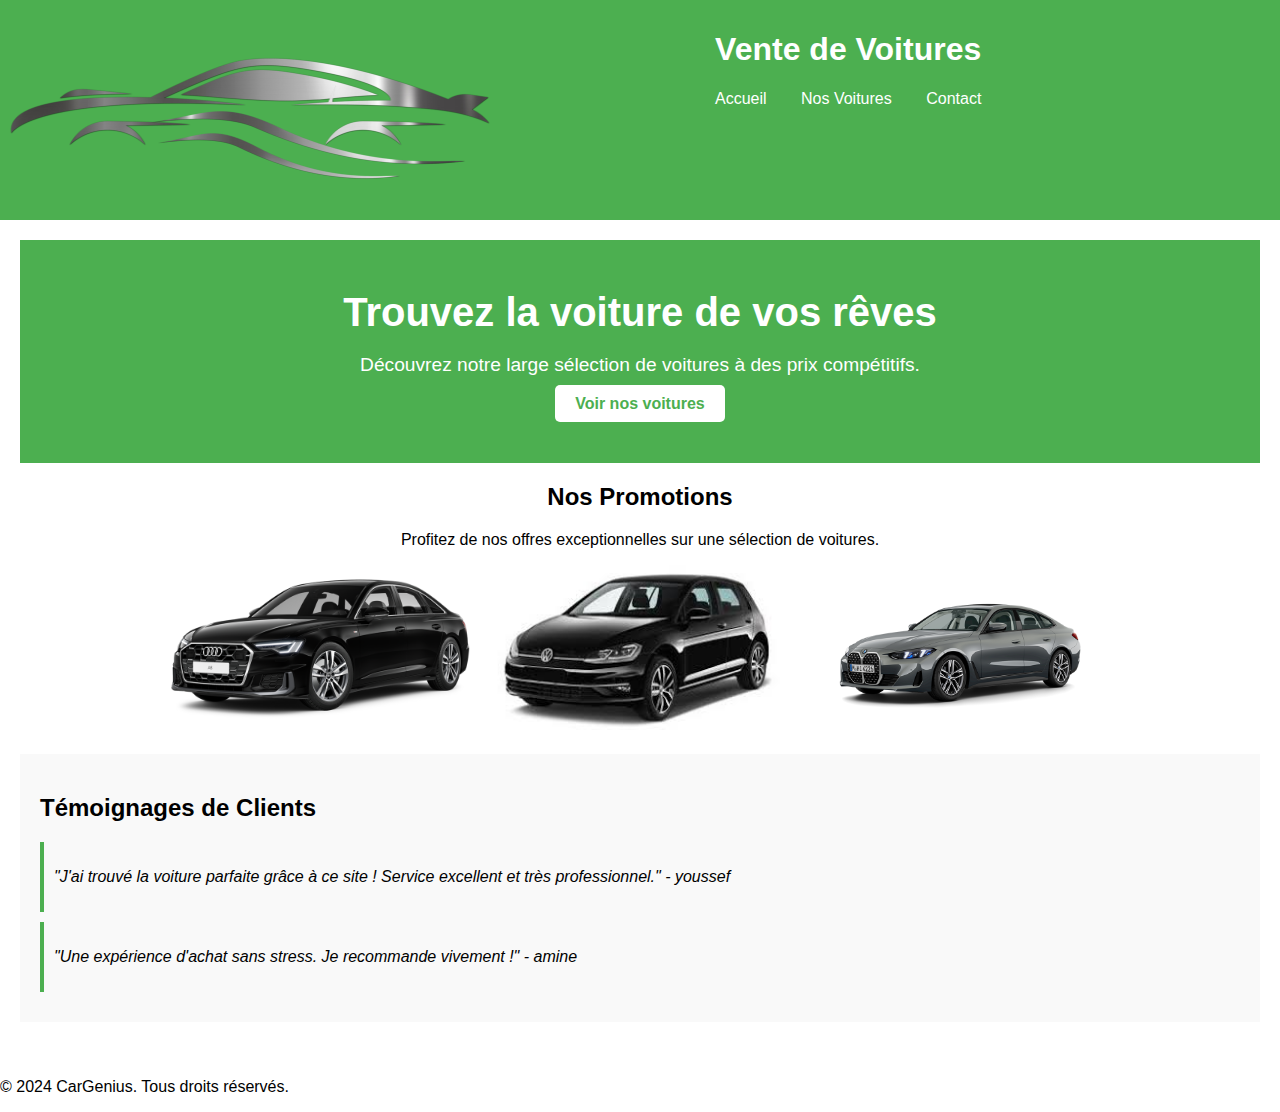
<file: index.html>
<!DOCTYPE html>
<html lang="fr">
<head>
    <meta charset="UTF-8">
    <meta name="viewport" content="width=device-width, initial-scale=1.0">
    <link rel="stylesheet" href="style.css">
    <title>Vente de Voitures</title>
</head>
<body>
    <header style="display: flex;">
        
            
            <img src="car-stainless-logo-png.webp" alt="CarGenius"
            height="200px"
            width="500px">
<div style="margin-left: 200px;">


       

        <h1>Vente de Voitures</h1>
        <nav>
            <ul>
                <li><a href="index.html">Accueil</a></li>
                <li><a href="cars.html">Nos Voitures</a></li>
                <li><a href="contact.html">Contact</a></li>
            </ul>
        </nav> 
    </div>
    </header>
    
    <main>
        <section class="hero">
            <h2>Trouvez la voiture de vos rêves</h2>
            <p>Découvrez notre large sélection de voitures à des prix compétitifs.</p>
            <a href="cars.html" class="btn">Voir nos voitures</a>
        </section>

        <section class="promo">
            <h2>Nos Promotions</h2>
            <p>Profitez de nos offres exceptionnelles sur une sélection de voitures.</p>
            <div class="promo-images">
                <img src="46970.png" alt="Voiture de promotion 1">
                <img src="7.jpg" alt="Voiture de promotion 2">
                <img src="bmw-4-series-gran-coupe-modelfinder.png" alt="Voiture de promotion 3">
            </div>
        </section>

        <section class="testimonials">
            <h2>Témoignages de Clients</h2>
            <div class="testimonial-item">
                <p>"J'ai trouvé la voiture parfaite grâce à ce site ! Service excellent et très professionnel." - youssef</p>
            </div>
            <div class="testimonial-item">
                <p>"Une expérience d'achat sans stress. Je recommande vivement !" - amine</p>
            </div>
        </section>
    </main>
   
    
    <footer>
        <p>&copy; 2024 CarGenius. Tous droits réservés.</p>
    </footer>
</body>
</html>
</file>
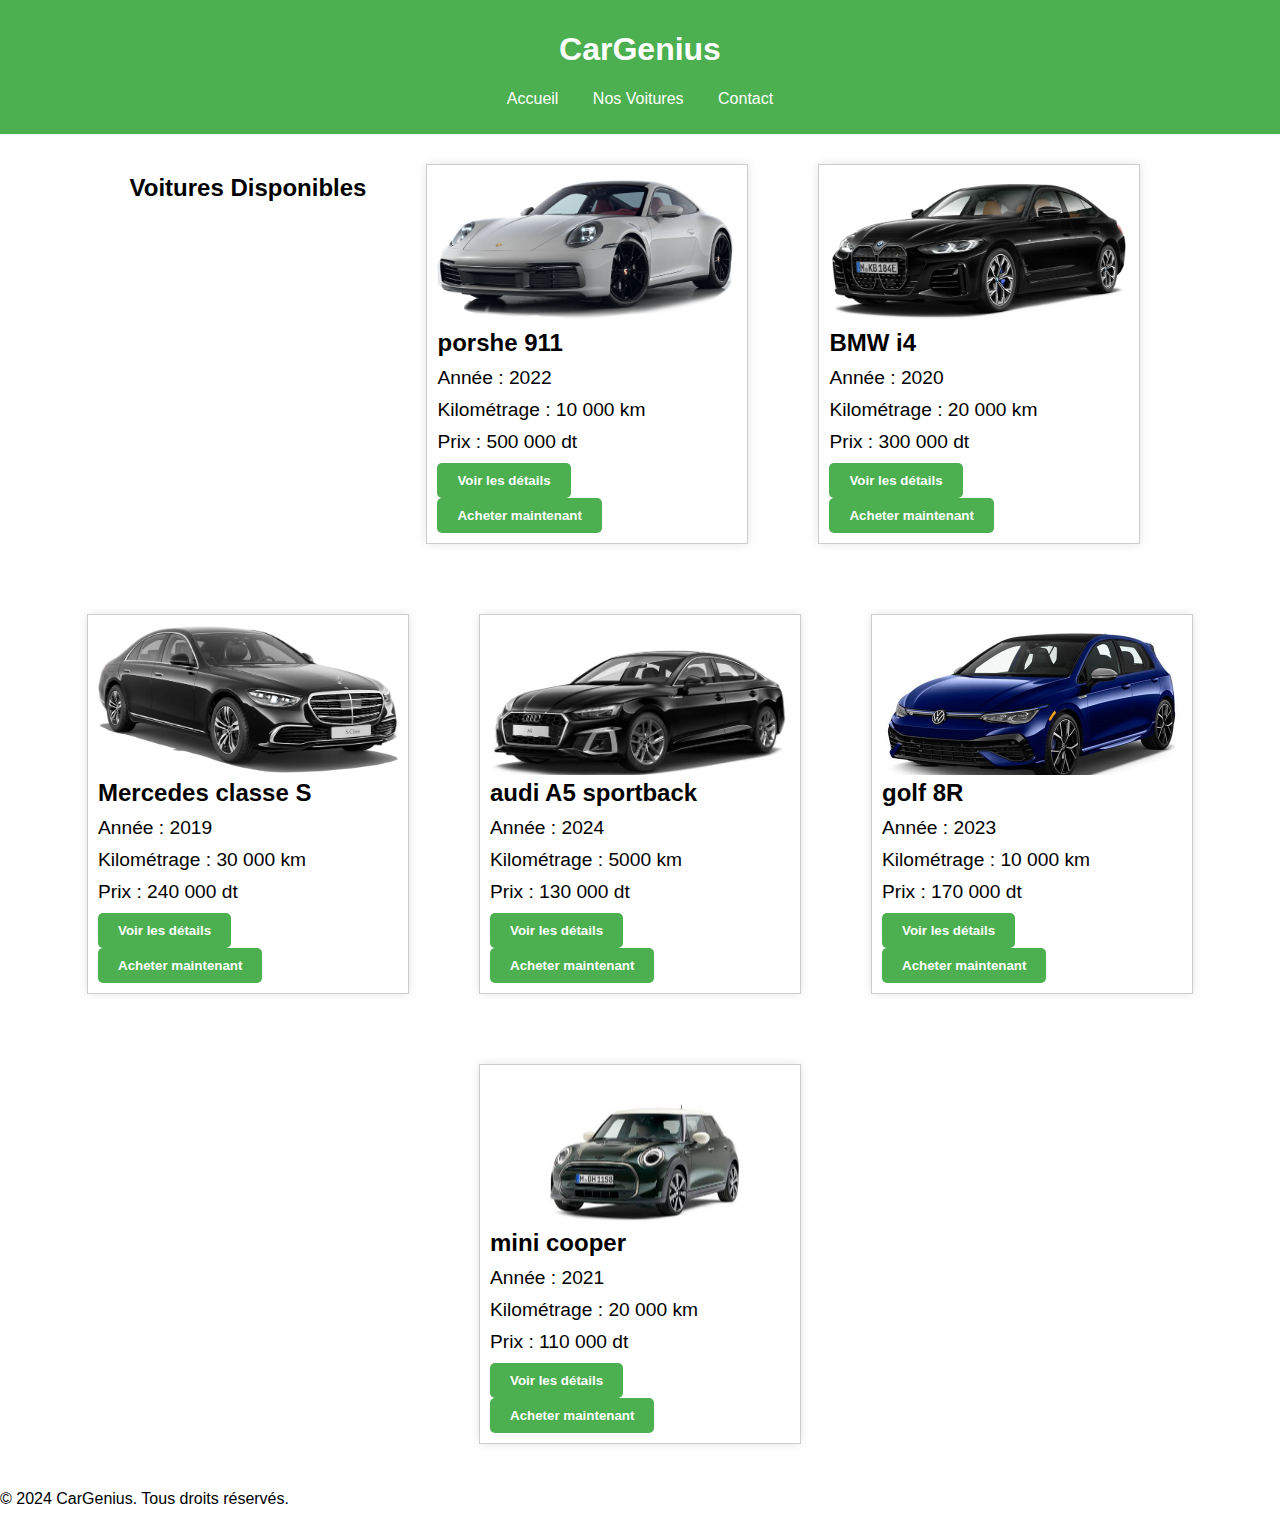
<file: cars.html>
<!DOCTYPE html>
<html lang="fr">
<head>
    <meta charset="UTF-8">
    <meta name="viewport" content="width=device-width, initial-scale=1.0">
    <link rel="stylesheet" href="style.css">
    <title>Nos Voitures</title>
</head>
<body>
    <header>
        <h1>CarGenius</h1>
        <nav>
            <ul>
                <li><a href="index.html">Accueil</a></li>
                <li><a href="cars.html">Nos Voitures</a></li>
                <li><a href="contact.html">Contact</a></li>
            </ul>
        </nav>
    </header>
    
    <main>
        <section class="car-list">
            <h2>Voitures Disponibles</h2>
            <div class="car-item">
                <img src="47076.jpg" alt="Voiture 1">
                <h3>porshe 911</h3>
                <p>Année : 2022</p>
                <p>Kilométrage : 10 000 km</p>
                <p>Prix : 500 000 dt</p>
                <button class="btn">Voir les détails</button>
                <button class="btn">Acheter maintenant</button>
            </div>
            <div class="car-item">
                <img src="47097.jpg" alt="Voiture 2">
                <h3>BMW i4</h3>
                <p>Année : 2020</p>
                <p>Kilométrage : 20 000 km</p>
                <p>Prix : 300 000 dt</p>
                <button class="btn">Voir les détails</button>
                <button class="btn">Acheter maintenant</button>
            </div>
            <div class="car-item">
                <img src="47125.png" alt="Voiture 3">
                <h3>Mercedes classe S</h3>
                <p>Année : 2019</p>
                <p>Kilométrage : 30 000 km</p>
                <p>Prix : 240 000 dt</p>
                <button class="btn">Voir les détails</button>
                <button class="btn">Acheter maintenant</button>
            </div>
            <div class="car-item">
                <img src="AUDI-A5-SPORTBACK.jpg" alt="Voiture 4">
                <h3>audi A5 sportback  </h3>
                <p>Année : 2024</p>
                <p>Kilométrage : 5000 km</p>
                <p>Prix : 130 000 dt</p>
                <button class="btn">Voir les détails</button>
                <button class="btn">Acheter maintenant</button>
            </div>
            <div class="car-item">
                <img src="golf8R.jpg" alt="Voiture 5">
                <h3>golf 8R  </h3>
                <p>Année : 2023</p>
                <p>Kilométrage : 10 000 km</p>
                <p>Prix : 170 000 dt</p>
                <button class="btn">Voir les détails</button>
                <button class="btn">Acheter maintenant</button>
            </div>
            <div class="car-item">
                <img src="P90449500-mini-cooper-5-door-resolute-edition-02-2022-600px.jpg" alt="Voiture 6">
                <h3>mini cooper  </h3>
                <p>Année : 2021</p>
                <p>Kilométrage : 20 000 km</p>
                <p>Prix : 110 000 dt</p>
                <button class="btn">Voir les détails</button>
                <button class="btn">Acheter maintenant</button>
            </div>
            
            
        </section>
    </main>
    
    <footer>
        <p>&copy; 2024 CarGenius. Tous droits réservés.</p>
    </footer>
</body>
</html>
</file>
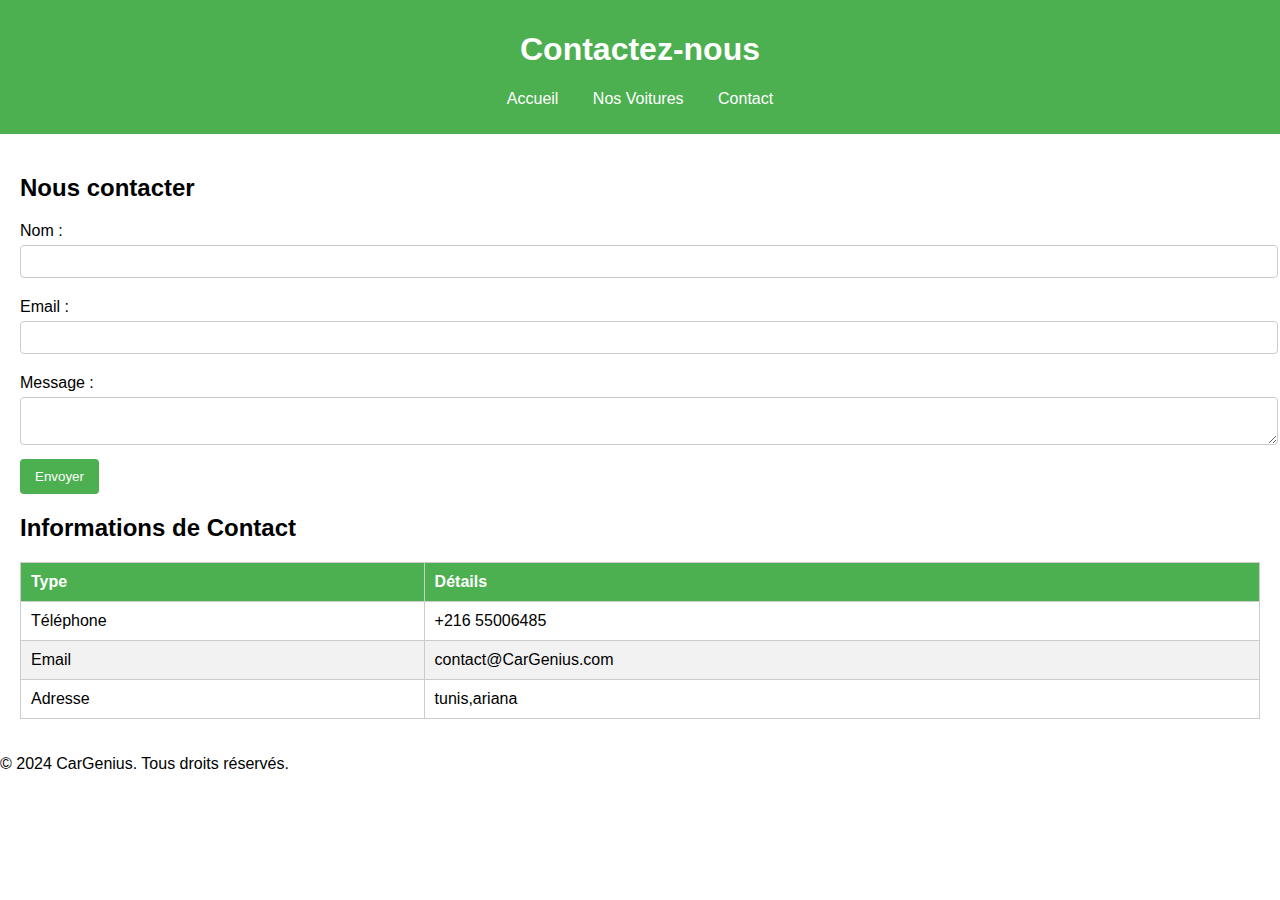
<file: contact.html>
<!DOCTYPE html>
<html lang="fr">
<head>
    <meta charset="UTF-8">
    <meta name="viewport" content="width=device-width, initial-scale=1.0">
    <link rel="stylesheet" href="style.css">
    <title>Contact</title>
</head>
<body>
    <header>
        <h1>Contactez-nous</h1>
        <nav>
            <ul>
                <li><a href="index.html">Accueil</a></li>
                <li><a href="cars.html">Nos Voitures</a></li>
                <li><a href="contact.html">Contact</a></li>
            </ul>
        </nav>
    </header>
    <main>
        <section>
            <h2>Nous contacter</h2>
            <form action="#" method="post">
                <label for="name">Nom :</label>
                <input type="text" id="name" name="name" required>
                
                <label for="email">Email :</label>
                <input type="email" id="email" name="email" required>
                
                <label for="message">Message :</label>
                <textarea id="message" name="message" required></textarea>
                
                <button type="submit">Envoyer</button>
            </form>
        </section>

        <section>
            <h2>Informations de Contact</h2>
            <table>
                <thead>
                    <tr>
                        <th>Type</th>
                        <th>Détails</th>
                    </tr>
                </thead>
                <tbody>
                    <tr>
                        <td>Téléphone</td>
                        <td>+216 55006485</td>
                    </tr>
                    <tr>
                        <td>Email</td>
                        <td>contact@CarGenius.com</td>
                    </tr>
                    <tr>
                        <td>Adresse</td>
                        <td>tunis,ariana</td>
                    </tr>
                </tbody>
            </table>
        </section>
    </main>
    <footer>
        <p>&copy; 2024 CarGenius. Tous droits réservés.</p>
    </footer>
</body>
</html>
</file>
<file: style.css>
.hero {
    background-color: #4CAF50;
    color: white;
    padding: 50px 20px;
    text-align: center;
}

.hero h2 {
    font-size: 2.5em;
    margin: 0;
}

.hero p {
    font-size: 1.2em;
}

.btn {
    background-color: white;
    color: #4CAF50;
    padding: 10px 20px;
    text-decoration: none;
    border-radius: 5px;
    font-weight: bold;
}

.btn:hover {
    background-color: #f1f1f1;
}

/* Styles pour les promotions */
.promo {
    margin: 20px 0;
    text-align: center;
}

.promo-images {
    display: flex;
    justify-content: center;
    gap: 20px;
}

.promo-images img {
    width: 300px; /* Ajustez la taille selon vos besoins */
    border-radius: 10px;
}

/* Styles pour les témoignages */
.testimonials {
    background-color: #f9f9f9;
    padding: 20px;
    margin: 20px 0;
}

.testimonial-item {
    border-left: 4px solid #4CAF50;
    padding: 10px;
    margin: 10px 0;
    font-style: italic;
}


/* Styles pour la liste de voitures */
.car-list {
    display: flex;
    flex-wrap: wrap;
    justify-content: center;
    gap: 50px;
}

.car-item {
    width: 300px; 
    border: 1px solid #ccc;
    padding: 10px;
    margin: 10px;
    box-shadow: 0 0 10px rgba(0, 0, 0, 0.1);
}

.car-item img {
    width: 100%;
    height: 150px; 
    object-fit: cover;
    border-radius: 10px 10px 0 0;
}

.car-item h3 {
    font-size: 1.5em;
    margin: 0;
}

.car-item p {
    font-size: 1.2em;
    margin: 10px 0;
}

.car-item .btn {
    background-color: #4CAF50;
    color: white;
    padding: 10px 20px;
    text-decoration: none;
    border-radius: 5px;
    font-weight: bold;
}

.car-item .btn:hover {
    background-color: #45a049;
}




body {
    font-family: Arial, sans-serif;
    margin: 0;
    padding: 0;
}

header {
    background-color: #4CAF50;
    color: white;
    padding: 10px 0;
    text-align: center;
}

nav ul {
    list-style-type: none;
    padding: 0;
}

nav ul li {
    display: inline;
    margin: 0 15px;
}

nav ul li a {
    color: white;
    text-decoration: none;
}

main {
    padding: 20px;
}

.car-list {
    list-style-type: none;
    padding: 0;
}

.car-list li {
    border: 1px solid #ccc;
    margin: 10px 0;
    padding: 10px;
}
/* Ajoutez ceci à votre fichier styles.css */

table {
    width: 100%;
    border-collapse: collapse;
    margin-top: 20px;
}

th, td {
    border: 1px solid #ccc;
    padding: 10px;
    text-align: left;
}

th {
    background-color: #4CAF50;
    color: white;
}

tr:nth-child(even) {
    background-color: #f2f2f2;
}

form {
    margin-bottom: 20px;
}

label {
    display: block;
    margin: 10px 0 5px;
}

input[type="text"],
input[type="email"],
textarea {
    width: 100%;
    padding: 8px;
    margin-bottom: 10px;
    border: 1px solid #ccc;
    border-radius: 4px;
}

button {
    background-color: #4CAF50;
    color: white;
    padding: 10px 15px;
    border: none;
    border-radius: 4px;
    cursor: pointer;
}

button:hover {
    background-color: #45a049;
}
</file>
